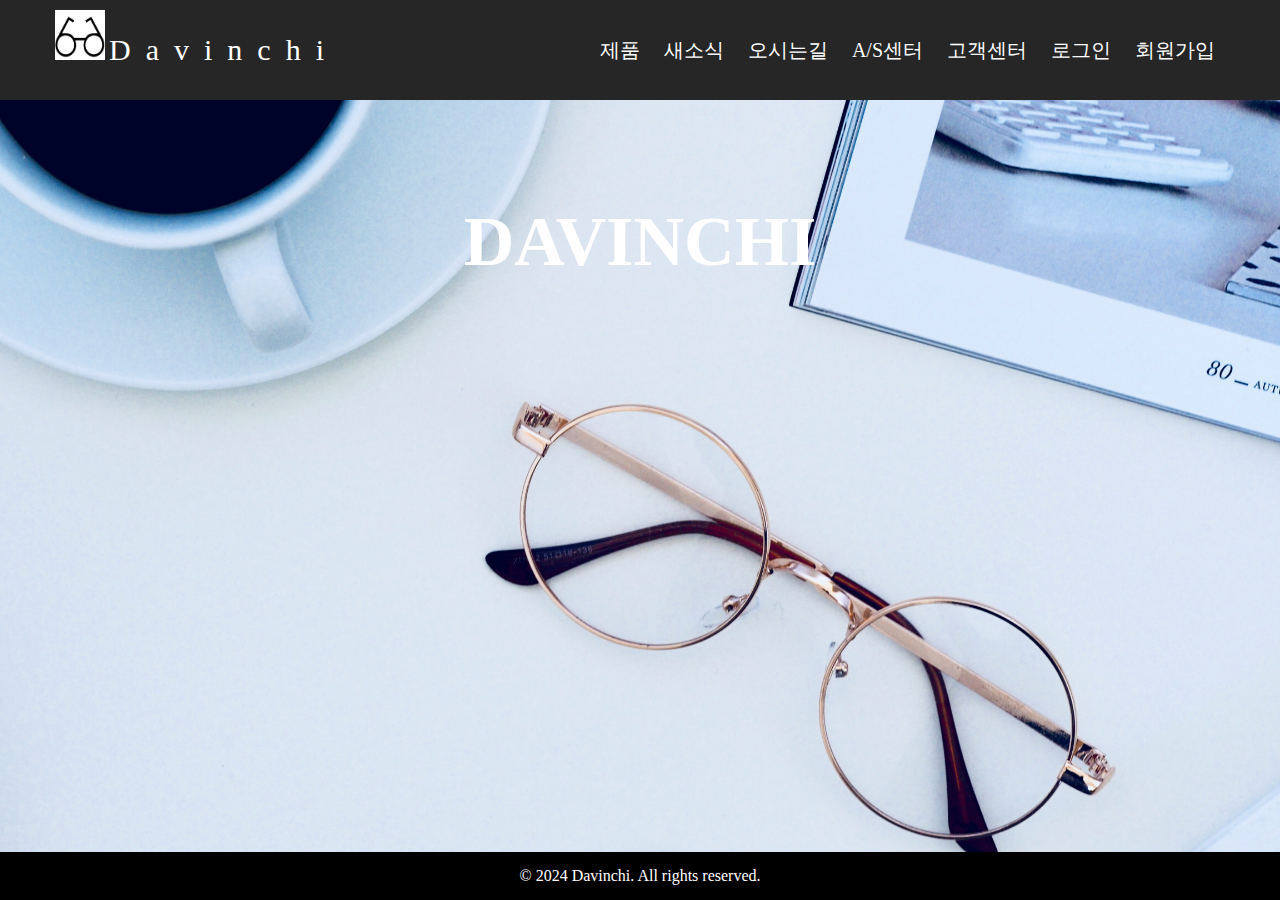
<file: index.html>
<!DOCTYPE html>
<html lang="en">
<head>
    <link rel="stylesheet" href="main.css">
    <meta charset="UTF-8">
	<script src="notice.js"></script>
    <meta name="viewport" content="width=device-width, initial-scale=1.0">
    <title>안경점</title>
</head>
<body>
    <div class="box-area">
		<header>
			<div class="wrapper">
				<div class="logo">
                    <img src="안경아이콘.PNG" width="50px" height="50px">
					<a href="index.html">Davinchi</a>
				</div>
				<nav>
					<a href="mainproduct.html">제품</a> 
                    <a href="#" onclick="menu_preparing()">새소식</a>  
                    <a href="#" onclick="menu_preparing()">오시는길</a> 
                    <a href="#" onclick="menu_preparing()">A/S센터</a> 
                    <a href="#" onclick="menu_preparing()">고객센터</a> 
                    <a href="loginPage.html">로그인</a>
                    <a href="signupPage.html">회원가입</a>

                </nav>
			</div>
		</header>

		<div class="banner-area">
			<h2>
             Davinchi
            </h2>
		</div>
		<div class="content-area">
			<div class="wrapper">
				<h2>content area</h2>
	
			</div>
		</div>
	</div>
	<footer class="footer">
		&copy; 2024 Davinchi. All rights reserved.
	</footer>
</body>
</html>
</file>
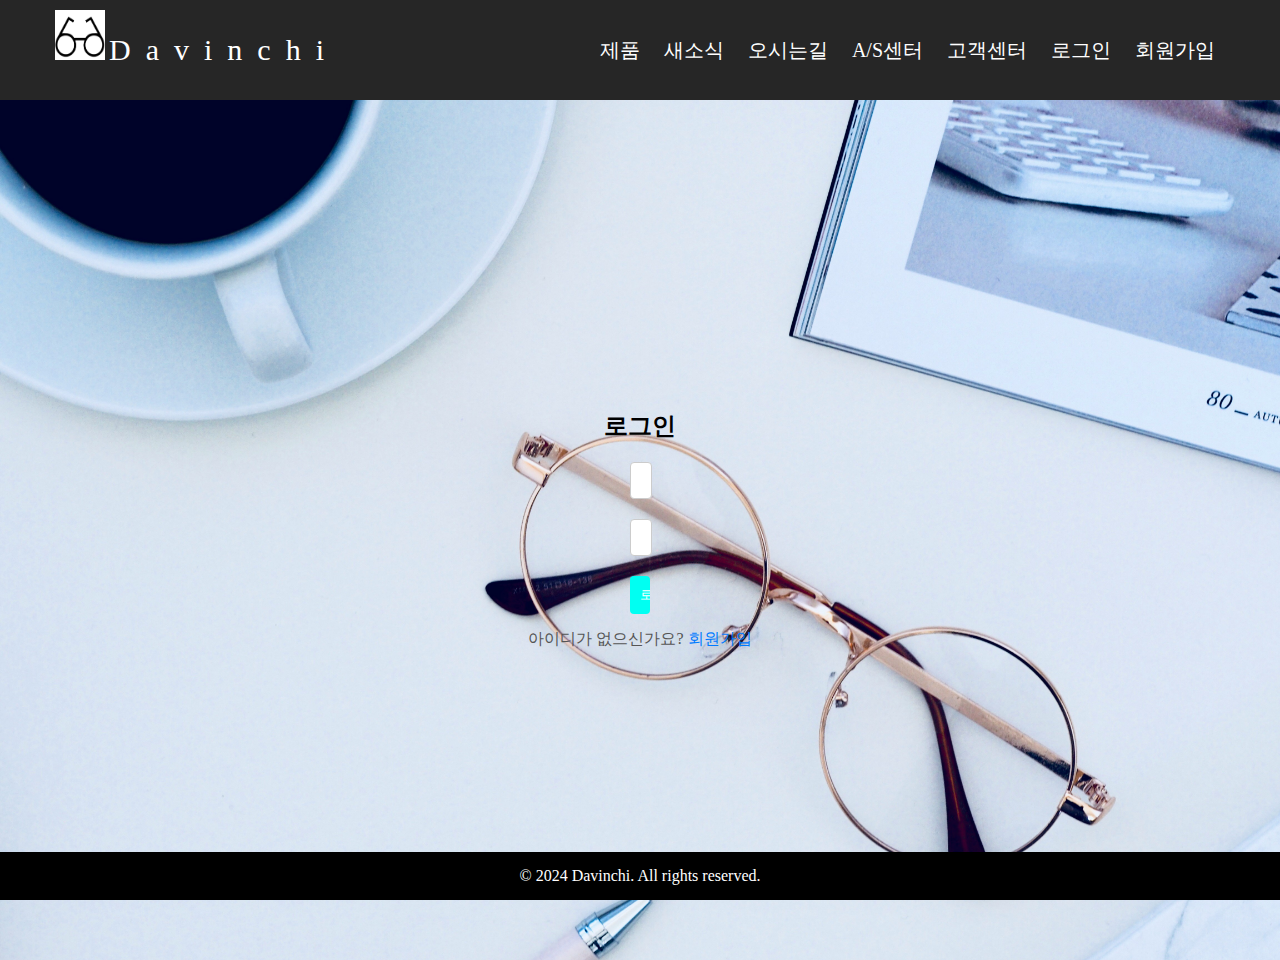
<file: loginPage.html>
<!DOCTYPE html>
<html lang="en">
<head>
    <link rel="stylesheet" href="loginPage.css">
    <meta charset="UTF-8">
	<script src="notice.js"></script>
    <meta name="viewport" content="width=device-width, initial-scale=1.0">
    <title>안경점</title>
	
</head>
<body>
		<header>
			<div class="wrapper">
				<div class="logo">
                    <img src="안경아이콘.PNG" width="50px" height="50px">
					<a href="index.html">Davinchi</a>
				</div>
				<nav>
					<a href="mainproduct.html">제품</a> 
                    <a href="#" onclick="menu_preparing()">새소식</a> 
                    <a href="#" onclick="menu_preparing()">오시는길</a> 
                    <a href="#" onclick="menu_preparing()">A/S센터</a> 
                    <a href="#" onclick="menu_preparing()">고객센터</a> 
                    <a href="loginPage.html">로그인</a>
                    <a href="signupPage.html">회원가입</a>
                </nav>
			</div>
		</header>


		<div class="login-container">
			<h2>로그인</h2>
			<form action="#" method="post" onsubmit="return validateForm()">
				<input type="text" name="username" placeholder="아이디를 입력해주세요" required>
				<input type="password" name="password" placeholder="비밀번호를 입력해주세요" required>
				<input type="submit" value="로그인" onclick="event.preventDefault();">
				
	
			</form>
			<div class="signup-link">아이디가 없으신가요? <a href="signupPage.html">회원가입</a></div>
		</div>
		<footer class="footer">
			&copy; 2024 Davinchi. All rights reserved.
		</footer>
</body>
</html>
</file>
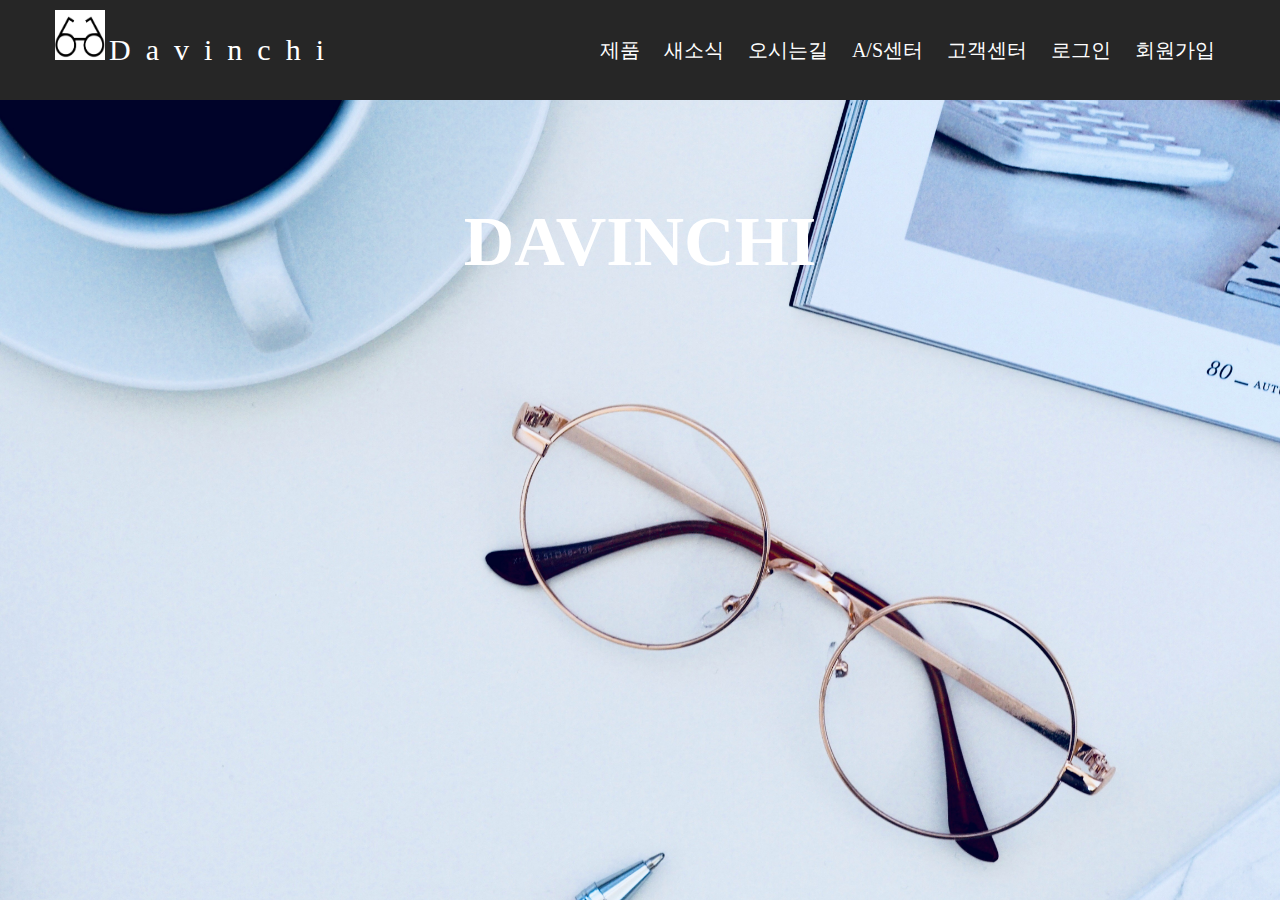
<file: main.html>
<!DOCTYPE html>
<html lang="en">
<head>
    <link rel="stylesheet" href="main.css">
    <meta charset="UTF-8">
    <meta name="viewport" content="width=device-width, initial-scale=1.0">
    <title>안경점</title>
</head>
<body>
    <div class="box-area">
		<header>
			<div class="wrapper">
				<div class="logo">
                    <img src="안경아이콘.PNG" width="50px" height="50px">
					<a href="main.html">Davinchi</a>
				</div>
				<nav>
					<a href="mainproduct.html">제품</a> 
                    <a href="#">새소식</a>  
                    <a href="#">오시는길</a> 
                    <a href="#">A/S센터</a> 
                    <a href="#">고객센터</a> 
                    <a href="loginPage.html">로그인</a>
                    <a href="signupPage.html">회원가입</a>

                </nav>
			</div>
		</header>

		<div class="banner-area">
			<h2>
             Davinchi
            </h2>
		</div>
		<div class="content-area">
			<div class="wrapper">
				<h2>content area</h2>
	
			</div>
		</div>
	</div>
</body>
</html>
</file>
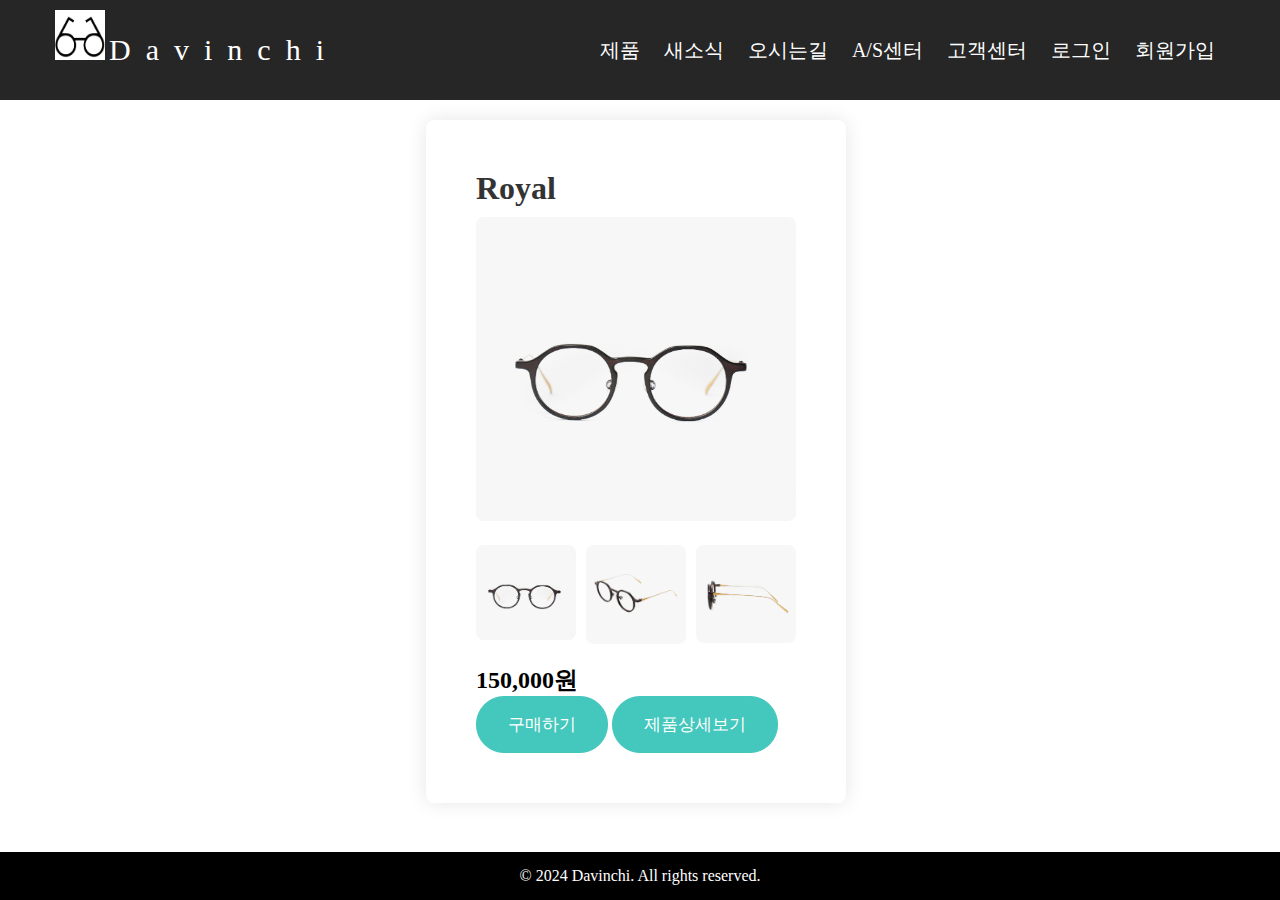
<file: productPage.html>
<!DOCTYPE html>
<html lang="en">
<head>
    <link rel="stylesheet" href="productPage.css">
    <meta charset="UTF-8">
	<script src="notice.js"></script>
    <meta name="viewport" content="width=device-width, initial-scale=1.0">
    <title>안경점</title>
</head>
<body>
    <div class="box-area">
		<header>
			<div class="wrapper">
				<div class="logo">
                    <img src="안경아이콘.PNG" width="50px" height="50px">
					<a href="index.html">Davinchi</a>
				</div>
				<nav>
					<a href="mainproduct.html">제품</a> 
                    <a href="#" onclick="menu_preparing()">새소식</a>
                    <a href="#" onclick="menu_preparing()">오시는길</a> 
                    <a href="#" onclick="menu_preparing()">A/S센터</a> 
                    <a href="#" onclick="menu_preparing()">고객센터</a> 
                    <a href="loginPage.html">로그인</a>
                    <a href="signupPage.html">회원가입</a>
                </nav>
			</div>
		</header>

		<div class="container">
			<div class="product">
				<h1>Royal</h1>
				<img id="product_image" src="product1.PNG">
				<div id="product_pictures">
				    <img src="product1.PNG" width="200px" height="100px" onclick="changeImage('product1.PNG')">
				    <img src="product2.PNG" width="200px" height="100px" onclick="changeImage('product2.PNG')">
				    <img src="product3.PNG" width="2000px" height="100px" onclick="changeImage('product3.PNG')">
			</div>
			<div class="price">
				<b>150,000원</b> 
			</div>
			<div>
				<a></a>
				<a href="#" class="myButton" onclick="purchase()">구매하기</a> 

				<a href="#" class="myButton" onclick="preparing()">제품상세보기</a>
			</div>
			</div>
		</div>
			<footer class="footer">
				&copy; 2024 Davinchi. All rights reserved.
			</footer>
</body>
</html>
</file>
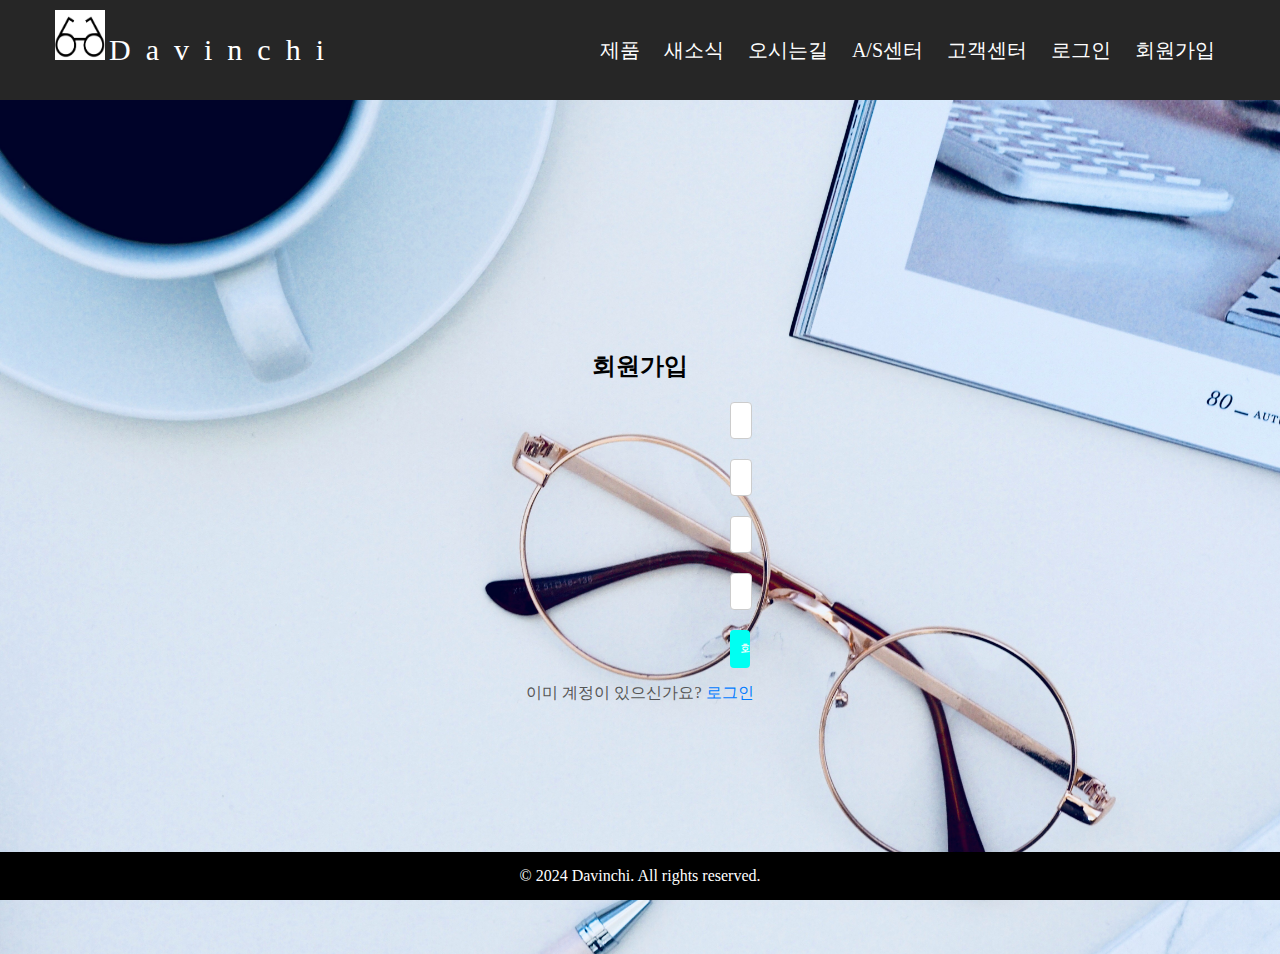
<file: signupPage.html>
<!DOCTYPE html>
<html lang="en">
<head>
    <link rel="stylesheet" href="signupPage.css">
    <meta charset="UTF-8">
    <meta name="viewport" content="width=device-width, initial-scale=1.0">
    <title>안경점</title>
	<script src="notice.js"></script>
</head>
<body>
    <div class="box-area">
		<header>
			<div class="wrapper">
				<div class="logo">
                    <img src="안경아이콘.PNG" width="50px" height="50px">
					<a href="index.html">Davinchi</a>
				</div>
				<nav>
					<a href="mainproduct.html">제품</a> 
                    <a href="#" onclick="menu_preparing()">새소식</a> 
                    <a href="#" onclick="menu_preparing()">오시는길</a> 
                    <a href="#" onclick="menu_preparing()">A/S센터</a> 
                    <a href="#" onclick="menu_preparing()">고객센터</a> 
                    <a href="loginPage.html">로그인</a>
                    <a href="signupPage.html">회원가입</a>
                </nav>
			</div>
		</header>

		<div class="signup-container">
			<h2>회원가입</h2>
			<form action="#" method="post">
				<input type="text" name="username" placeholder="아이디를 입력해주세요" required>
				<input type="email" name="email" placeholder="이메일주소를 입력해주세요" required>
				<input type="password" name="password" placeholder="비밀번호를 입력해주세요" required>
				<input type="password" name="confirm_password" placeholder="비밀번호를 재입력해주세요" required>
				<input type="submit" value="회원가입">
			</form>
			<div class="login-link">이미 계정이 있으신가요? <a href="loginPage.html">로그인</a></div>
		</div>
		<footer class="footer">
			&copy; 2024 Davinchi. All rights reserved.
		</footer>
		
</body>
</html>
</file>
<file: main.css>
* {
	margin: 0;
	padding: 0;
}
body {
	text-align: center;
}
.wrapper {
	width: 1170px;
	margin: 0 auto;
}
header {
	height: 100px;
	background: #262626;
	width: 100%;
	z-index: 10;
	position:fixed;
    text-align: left;
}
.logo {
    text-align: left;
	width: 30%;
	float: left;
	line-height: 100px;
}
.logo a {

	text-decoration: none;
	font-size: 30px;
	font-family: poppins;
	color: #fff;
	letter-spacing: 15px;
}
nav {
	float: right;
	line-height: 100px;
}
nav a {
    margin-left: 100px;
	text-decoration: none;
	font-family: poppins;
	letter-spacing: 5x;
	font-size: 20px;
	margin: 0 10px;
	color: #fff;
}
nav p {
	text-decoration: none;
	font-family: poppins;
	letter-spacing: 4px;
	font-size: 20px;
	margin: 0 10px;
	color: #fff;
}
.banner-area {
	width: 100%;
	height: 100%;
	position: fixed;
	top: 100px;
	-webkit-background-size: cover;
	background-size: 1750px 850x;
	background-position: center center;
    background-image: url('안경사진2.jpg');

}


.banner-area h2 {
	padding-top: 8%;
	font-size: 70px;
	font-family: poppins;
	text-transform: uppercase;
	color: #fff;
}
.content-area {
	width: 100%;
	position: relative;
	background: #ebebeb;
}
.content-area h2 {
	font-family: poppins;
	letter-spacing: 4px;
	padding-top: 30px;
	font-size: 40px;
	margin: 0;
}
.content-area p {
	padding: 2% 0px;
	font-family: poppins;
	line-height: 30px;
}

/* ------------------------- */

.footer {
    background-color: #000;
    color: #fff;
    padding: 15px 0;
    text-align: center;
    position: fixed;
    bottom: 0;
    width: 100%;
}
</file>
<file: loginPage.css>
* {
	margin: 0;
	padding: 0;
}
body {
	text-align: center;
	
}
.wrapper {
	width: 1170px;
	margin: 0 auto;
}
header {
	height: 100px;
	background: #262626;
	width: 100%;
	z-index: 10;
    text-align: left;
}
.logo {
    text-align: left;
	width: 30%;
	float: left;
	line-height: 100px;
}
.logo a {

	text-decoration: none;
	font-size: 30px;
	font-family: poppins;
	color: #fff;
	letter-spacing: 15px;
}
nav {
	float: right;
	line-height: 100px;
}
nav a {
    margin-left: 100px;
	text-decoration: none;
	font-family: poppins;
	letter-spacing: 5x;
	font-size: 20px;
	margin: 0 10px;
	color: #fff;
}
nav p {
	text-decoration: none;
	font-family: poppins;
	letter-spacing: 4px;
	font-size: 20px;
	margin: 0 10px;
	color: #fff;
}



/* ------------------------- */
.login-container {
	/* background-color: #fff;
	border-radius: 8px;
	box-shadow: 0 0 10px rgba(0, 0, 0, 0.1);
	padding-left: 800px;
	padding-right: 200px;
	padding-top: 300px;
	text-align: center; */
	/* display: flex;
	
	*/
	background-size: cover;
	background-image: url('안경사진2.jpg');
	padding: 310px;
}

.login-container > form{
	padding: 0 20em;
}

.login-container h2 {
	margin-bottom: 20px;
}
.login-container input[type="text"],
.login-container input[type="password"] {
	width: calc(100% - 40px);
	padding: 10px;
	margin-bottom: 20px;
	border: 1px solid #ccc;
	border-radius: 4px;
}
.login-container input[type="submit"] {
	width: 100%;
	padding: 10px;
	background-color: #00fff2;
	color: #fff;
	border: none;
	border-radius: 4px;
	cursor: pointer;
	transition: background-color 0.3s;
}
.login-container input[type="submit"]:hover {
	background-color: #0056b3;
}
.login-container .signup-link {
	margin-top: 15px;
	color: #555;
}
.login-container .signup-link a {
	text-decoration: none;
	color: #007bff;
}


.footer {
    background-color: #000;
    color: #fff;
    padding: 15px 0;
    text-align: center;
    position: fixed;
    bottom: 0;
    width: 100%;
}
</file>
<file: productPage.css>
* {
	margin: 0;
	padding: 0;
}
body {
	text-align: center;
	
}
.wrapper {
	width: 1170px;
	margin: 0 auto;
}
header {
	height: 100px;
	background: #262626;
	width: 100%;
	z-index: 10;
    text-align: left;
}
.logo {
    text-align: left;
	width: 30%;
	float: left;
	line-height: 100px;
}
.logo a {

	text-decoration: none;
	font-size: 30px;
	font-family: poppins;
	color: #fff;
	letter-spacing: 15px;
}
nav {
	float: right;
	line-height: 100px;
}
nav a {
    margin-left: 100px;
	text-decoration: none;
	font-family: poppins;
	letter-spacing: 5x;
	font-size: 20px;
	margin: 0 10px;
	color: #fff;
}
nav p {
	text-decoration: none;
	font-family: poppins;
	letter-spacing: 4px;
	font-size: 20px;
	margin: 0 10px;
	color: #fff;
}


/* ------------------------- */
.login-container {
	/* background-color: #fff;
	border-radius: 8px;
	box-shadow: 0 0 10px rgba(0, 0, 0, 0.1);
	padding-left: 800px;
	padding-right: 200px;
	padding-top: 300px;
	text-align: center; */
	/* display: flex;
	
	*/
	width: 300px;
}

/* ----------- */

.container {
	display: flex;
	justify-content:space-between;
	max-width: 1600px;
	margin: 0 auto;
	padding: 20px;
}
.product {
	background-color: #fff;
	border-radius: 8px;
	box-shadow: 0 0 20px rgba(0, 0, 0, 0.1);
	padding: 50px;
	margin-bottom: 40px;
	text-align: left;
}
.product h1 {
	color: #333;
	margin-bottom: 10px;
}
.product img {
	max-width: 100%;
	height: auto;
	border-radius: 8px;
	margin-bottom: 20px;
}
.product p {
	color: #666;
	margin-bottom: 20px;
}
.product .button {
	padding: 10px 20px;
	background-color: #007bff;
	color: #fff;
	text-decoration: none;
	border-radius: 4px;
	transition: background-color 0.3s;
	display: inline-block;
}
.product .button:hover {
	background-color: #0056b3;
}

#product_pictures{
	display: grid;
	grid-template-columns: 100px 100px 100px;
	column-gap: 10px;
}
#product_pictures img {
	cursor: pointer;
	margin-right: 10px;
}
.myButton {
	background-color:#44c7bc;
	border-radius:28px;
	border:1px solid #44c7bc;
	display:inline-block;
	cursor:pointer;
	color:#ffffff;
	font-family:Arial;
	font-size:17px;
	padding:16px 31px;
	text-decoration:none;
	text-shadow:0px 1px 0px #44c7bc;
}
.myButton:hover {
	background-color:#2abf8d;
}
.myButton:active {
	position:relative;
	top:1px;
}

.price{
	font-size:24px;
}

.footer {
    background-color: #000;
    color: #fff;
    padding: 15px 0;
    text-align: center;
    position: fixed;
    bottom: 0;
    width: 100%;
}
</file>
<file: signupPage.css>
* {
	margin: 0;
	padding: 0;
}
body {
	text-align: center;
	
}
.wrapper {
	width: 1170px;
	margin: 0 auto;
}
header {
	height: 100px;
	background: #262626;
	width: 100%;
	z-index: 10;
    text-align: left;
}
.logo {
    text-align: left;
	width: 30%;
	float: left;
	line-height: 100px;
}
.logo a {

	text-decoration: none;
	font-size: 30px;
	font-family: poppins;
	color: #fff;
	letter-spacing: 15px;
}
nav {
	float: right;
	line-height: 100px;
}
nav a {
    margin-left: 100px;
	text-decoration: none;
	font-family: poppins;
	letter-spacing: 5x;
	font-size: 20px;
	margin: 0 10px;
	color: #fff;
}
nav p {
	text-decoration: none;
	font-family: poppins;
	letter-spacing: 4px;
	font-size: 20px;
	margin: 0 10px;
	color: #fff;
}

.signup-container {
	/* background-color: #fff;
	border-radius: 8px;
	box-shadow: 0 0 10px rgba(0, 0, 0, 0);
	padding-left: 800px;
    padding-top: 200px;
	width: 300px;
	text-align: center; */
	background-size: cover;
	background-image: url('안경사진2.jpg');
	padding: 250px;
}

.signup-container > form {
	padding: 0 30em;
}

.signup-container h2 {
	margin-bottom: 20px;
}
.signup-container input[type="text"]{
	width: calc(100% - 40px);
	padding: 10px;
	margin-bottom: 20px;
	border: 1px solid #ccc;
	border-radius: 4px;
}

.signup-container input[type="email"]{
	width: calc(100% - 40px);
	padding: 10px;
	margin-bottom: 20px;
	border: 1px solid #ccc;
	border-radius: 4px;
}
	
.signup-container input[type="password"] {
	width: calc(100% - 40px);
	padding: 10px;
	margin-bottom: 20px;
	border: 1px solid #ccc;
	border-radius: 4px;
}
.signup-container input[type="submit"] {
	width: 100%;
	padding: 10px;
	background-color: #00fff2;
	color: #fff;
	border: none;
	border-radius: 4px;
	cursor: pointer;
	transition: background-color 0.3s;
}
.signup-container input[type="submit"]:hover {
	background-color: #00fff2;
}
.signup-container .login-link {
	margin-top: 15px;
	color: #555;
}
.signup-container .login-link a {
	text-decoration: none;
	color: #007bff;
}

.footer {
    background-color: #000;
    color: #fff;
    padding: 15px 0;
    text-align: center;
    position: fixed;
    bottom: 0;
    width: 100%;
}
</file>
